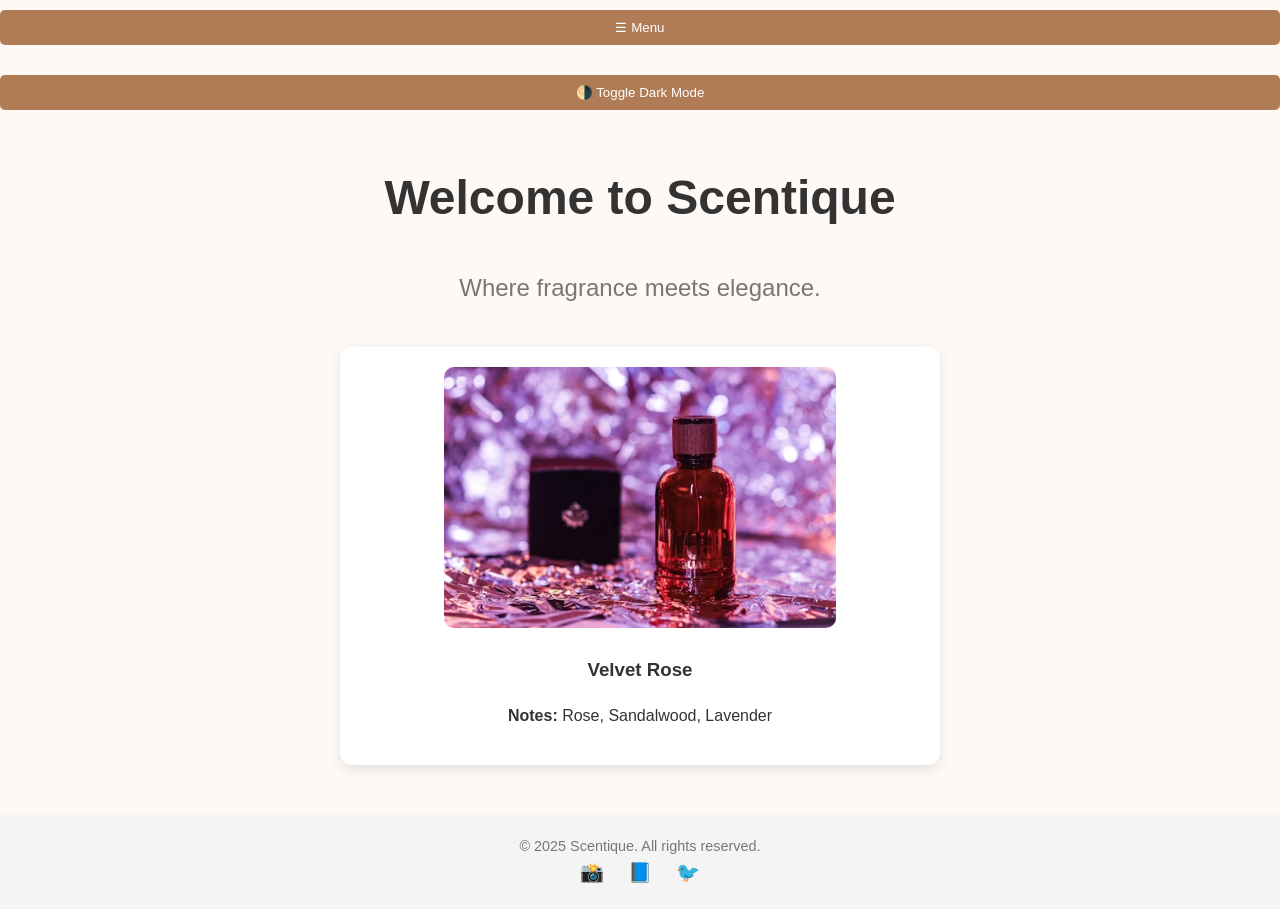
<file: index.html>
<!DOCTYPE html>
<html lang="en">
<head>
  <meta charset="UTF-8" />
  <title>Home - Scentique</title>
  <link rel="stylesheet" href="style.css" />
  <style>
    body {
      font-family: 'Segoe UI', sans-serif;
      margin: 0;
      padding: 0;
      transition: background 0.5s, color 0.5s;
    }

    .main-title {
      text-align: center;
      font-size: 3rem;
      margin-top: 30px;
    }

    .tagline {
      text-align: center;
      font-size: 1.5rem;
      color: #777;
      margin-bottom: 40px;
    }

    .slideshow-container {
      width: 90%;
      max-width: 600px;
      margin: 0 auto;
      text-align: center;
    }

    .card {
      padding: 20px;
      border-radius: 12px;
      background-color: #fff;
      box-shadow: 0 4px 12px rgba(0, 0, 0, 0.1);
      margin-bottom: 30px;
      transition: transform 0.3s ease;
    }

    .card:hover {
      transform: scale(1.03);
    }

    .fade-in {
      animation: fadeIn 1.2s ease-in;
    }

    @keyframes fadeIn {
      from { opacity: 0; transform: translateY(20px); }
      to   { opacity: 1; transform: translateY(0); }
    }

    footer {
      text-align: center;
      padding: 20px;
      margin-top: 50px;
      background-color: #f4f4f4;
      font-size: 0.9rem;
    }

    .social-icons a {
      text-decoration: none;
      font-size: 1.2rem;
      margin: 0 10px;
      color: #555;
      transition: color 0.3s ease;
    }

    .social-icons a:hover {
      color: #000;
    }
  </style>
</head>
<body>
  <button onclick="toggleMenu()">☰ Menu</button>
  <div id="sideMenu" class="side-menu">
    <a href="index.html">Home</a><br />
    <a href="about.html">About</a><br />
    <a href="shop.html">Shop</a><br />
    <a href="contact.html">Contact</a><br />
    <a href="faq.html">FAQ</a><br />
    <a href="login.php">Login</a><br />
    <a href="register.php">Register</a>
  </div>

  <button onclick="toggleTheme()">🌗 Toggle Dark Mode</button>

  <h1 class="main-title">Welcome to Scentique</h1>
  <p class="tagline">Where fragrance meets elegance.</p>

  <div class="slideshow-container">
    <div class="slide card fade-in">
      <img src="images/Velvet Rose.avif" alt="Velvet Rose" style="width: 70%; height: 50%; border-radius: 10px;" />
      <h3>Velvet Rose</h3>
      <p><strong>Notes:</strong> Rose, Sandalwood, Lavender</p>
    </div>
    <div class="slide card fade-in">
      <img src="images/Golden Hour.avif" alt="Vanilla Touch" style="width: 35%; height: 5%; border-radius: 10px;" />
      <h3>Vanilla Touch</h3>
      <p><strong>Notes:</strong> Vanilla, Bergamot, Musk</p>
    </div>
    <div class="slide card fade-in">
      <img src="images/Amber Mist.avif" alt="Amber Mist" style="width: 35%; height: 5%; border-radius: 10px;" />
      <h3>Amber Mist</h3>
      <p><strong>Notes:</strong> Amber, Patchouli, Cedarwood</p>
    </div>
  </div>

  <footer>
    &copy; 2025 Scentique. All rights reserved.
    <div class="social-icons">
      <a href="#" aria-label="Instagram">📸</a>
      <a href="#" aria-label="Facebook">📘</a>
      <a href="#" aria-label="Twitter">🐦</a>
    </div>
  </footer>

  <script>
    let slideIndex = 0;
    function showSlides() {
      let slides = document.getElementsByClassName("slide");
      for (let i = 0; i < slides.length; i++) {
        slides[i].style.display = "none";
      }
      slideIndex++;
      if (slideIndex > slides.length) slideIndex = 1;
      slides[slideIndex - 1].style.display = "block";
      setTimeout(showSlides, 3000);
    }
    showSlides();

    function toggleMenu() {
      document.getElementById("sideMenu").classList.toggle("open");
    }
    function toggleTheme() {
      document.body.classList.toggle("dark-mode");
    }
  </script>
</body>
</html>
</file>
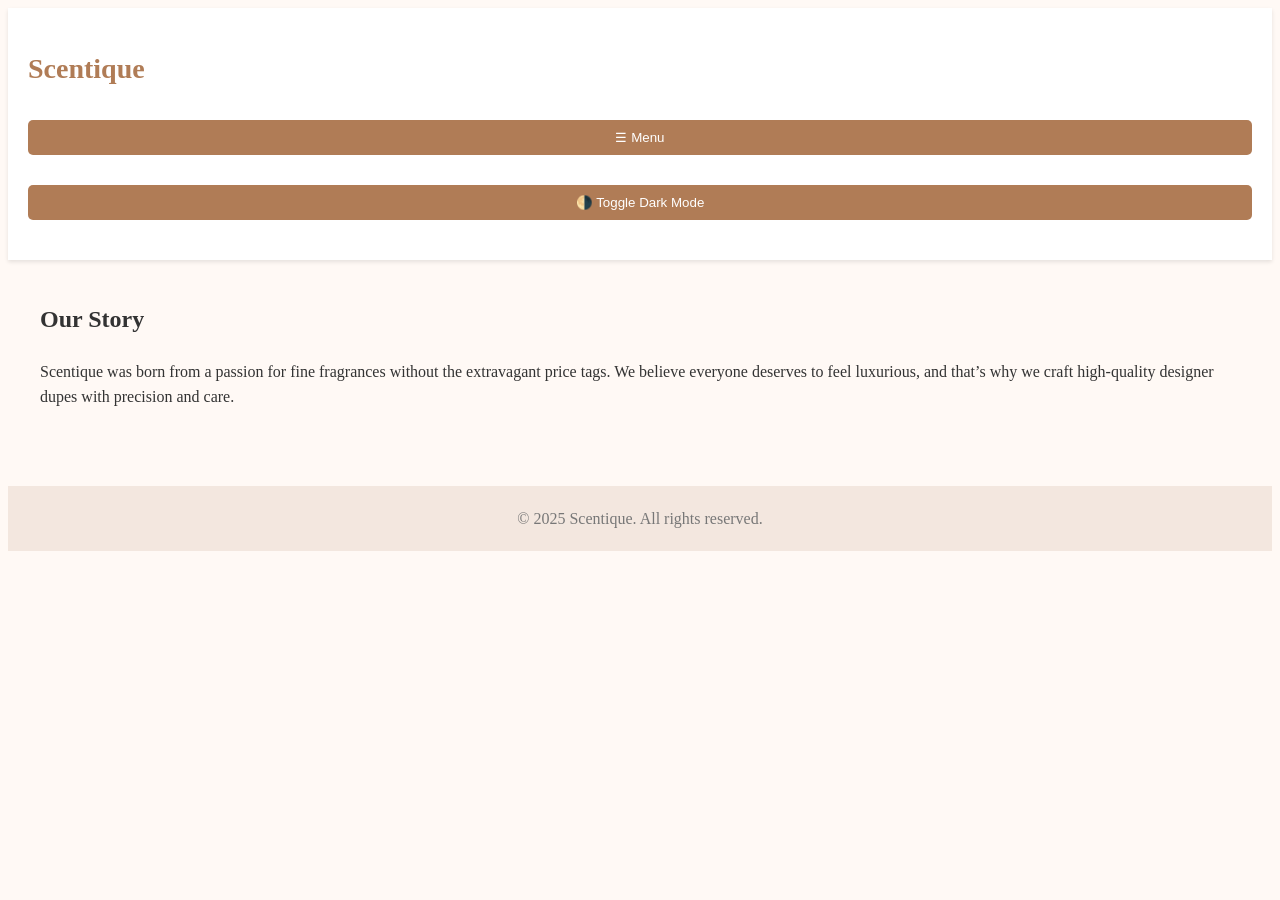
<file: about.html>
<!DOCTYPE html>
<html lang="en">
<head>
  <meta charset="UTF-8" />
  <title>About Us - Scentique</title>
  <link rel="stylesheet" href="style.css" />
</head>
<body>
  <header>
    <h1>Scentique</h1>
 <button onclick="toggleMenu()">☰ Menu</button>
<div id="sideMenu" class="side-menu">
  <a href="index.html">Home</a><br>
  <a href="about.html">About</a><br>
  <a href="shop.html">Shop</a><br>
  <a href="contact.html">Contact</a><br>
  <a href="login.php">Login</a><br />
  <a href="register.php">Register</a>
  <a href="faq.html">FAQ</a>
</div>

<button onclick="toggleTheme()">🌗 Toggle Dark Mode</button>
  </header>

  <div class="container">
    <h2>Our Story</h2>
    <p>Scentique was born from a passion for fine fragrances without the extravagant price tags. We believe everyone deserves to feel luxurious, and that’s why we craft high-quality designer dupes with precision and care.</p>
  </div>

  <footer>
    &copy; 2025 Scentique. All rights reserved.
  </footer>

<script>
  function toggleMenu() {
    document.getElementById("sideMenu").classList.toggle("open");
  }

  function toggleTheme() {
    document.body.classList.toggle("dark-mode");
  }
</script>

</body>
</html>
</file>
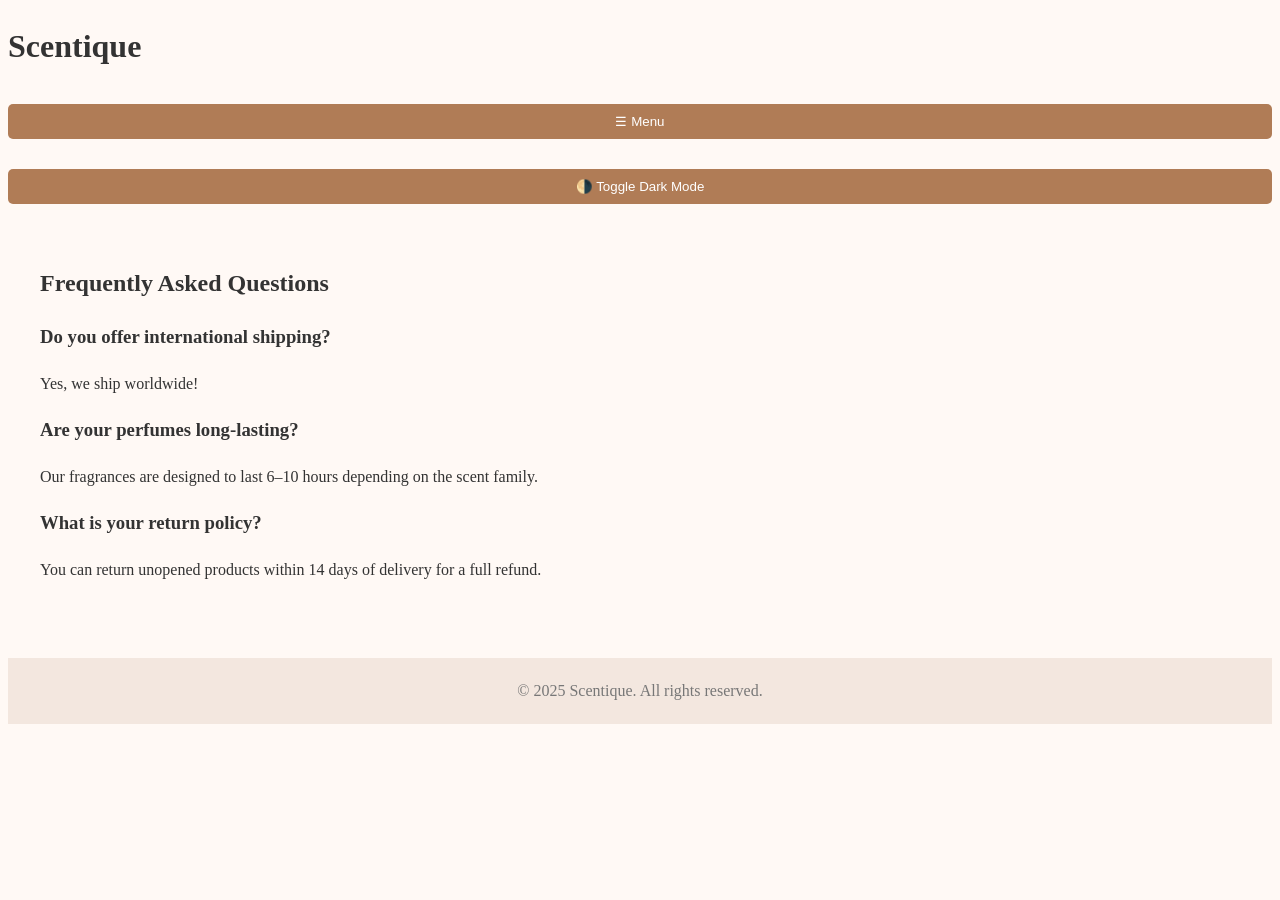
<file: faq.html>
<!DOCTYPE html>
<html lang="en">
<head>
  <meta charset="UTF-8" />
  <title>FAQ - Scentique</title>
  <link rel="stylesheet" href="style.css" />
</head>
<body>
    <h1>Scentique</h1>
   <button onclick="toggleMenu()">☰ Menu</button>
<div id="sideMenu" class="side-menu">
  <a href="index.html">Home</a><br>
  <a href="about.html">About</a><br>
  <a href="shop.html">Shop</a><br>
  <a href="contact.html">Contact</a><br>
  <a href="login.php">Login</a><br />
  <a href="register.php">Register</a><br />
  <a href="faq.html">FAQ</a>
</div>

<button onclick="toggleTheme()">🌗 Toggle Dark Mode</button>

  <div class="container">
    <h2>Frequently Asked Questions</h2>
    <h3>Do you offer international shipping?</h3>
    <p>Yes, we ship worldwide!</p>

    <h3>Are your perfumes long-lasting?</h3>
    <p>Our fragrances are designed to last 6–10 hours depending on the scent family.</p>

    <h3>What is your return policy?</h3>
    <p>You can return unopened products within 14 days of delivery for a full refund.</p>
  </div>

  <footer>
    &copy; 2025 Scentique. All rights reserved.
  </footer>

<script>
  function toggleMenu() {
    document.getElementById("sideMenu").classList.toggle("open");
  }

  function toggleTheme() {
    document.body.classList.toggle("dark-mode");
  }
</script>

</body>
</html>
</file>
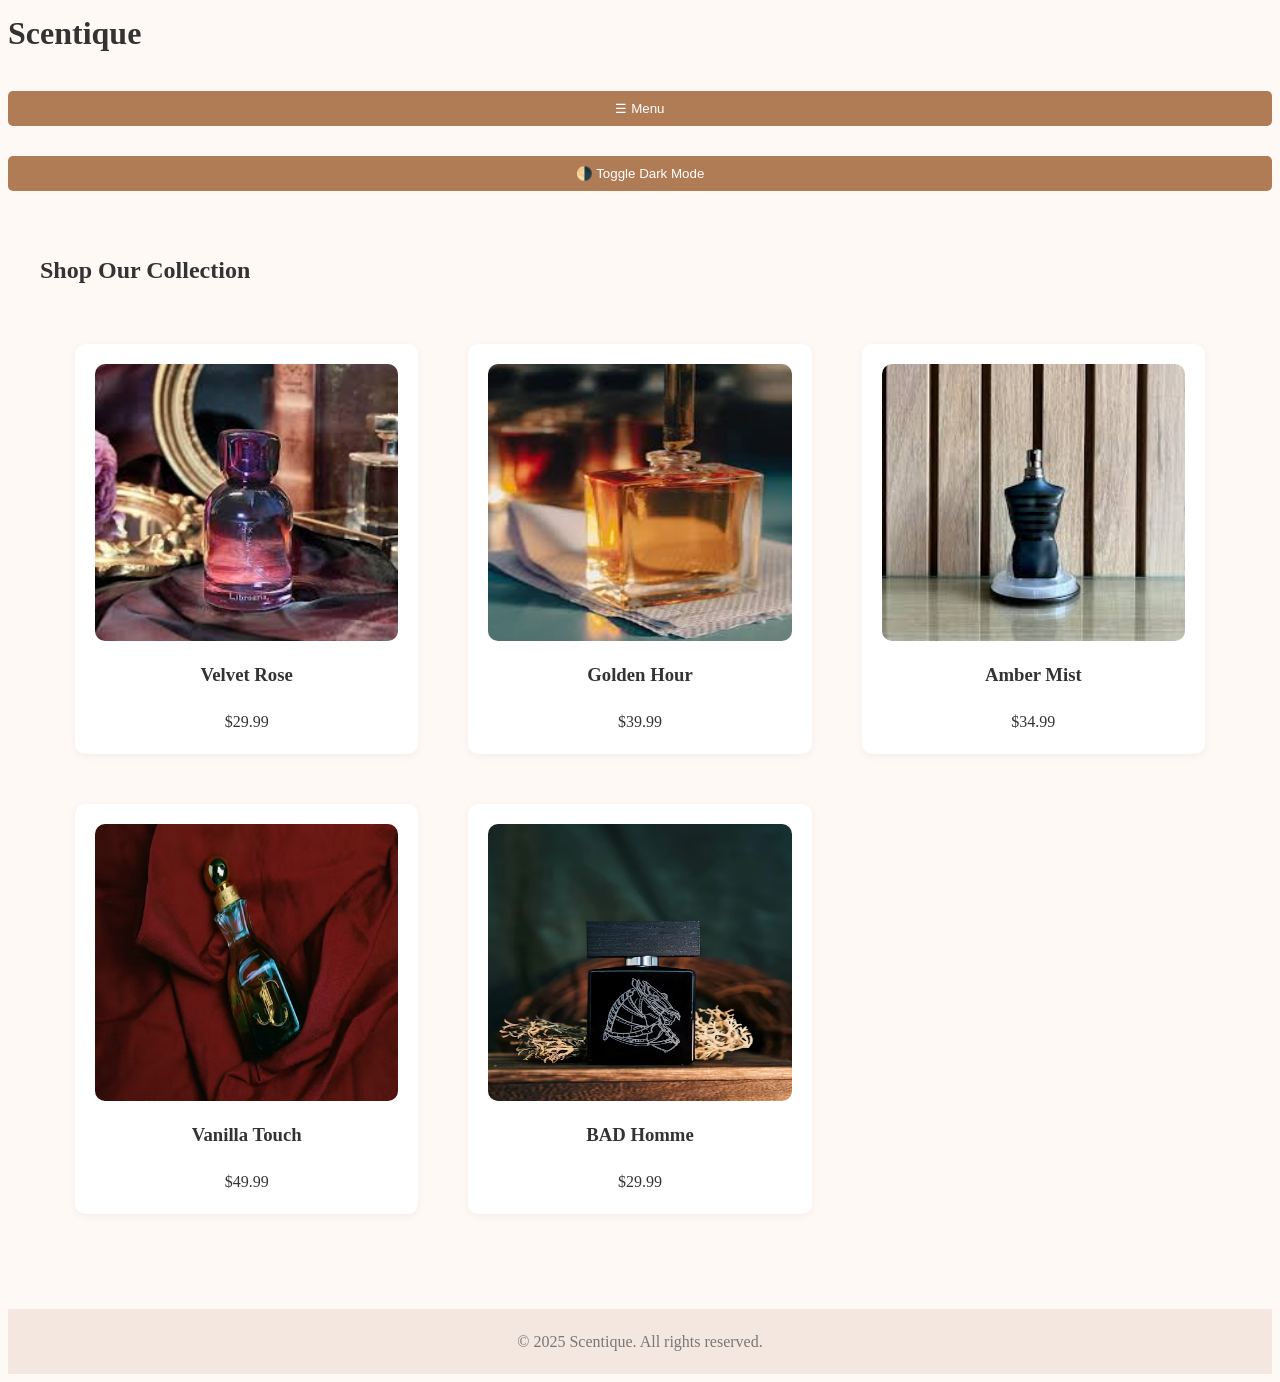
<file: shop.html>
<html lang="en">
<head>
  <meta charset="UTF-8" />
  <title>Shop - Scentique</title>
  <link rel="stylesheet" href="style.css" />
</head>
<body>
  <h1>Scentique</h1>
  <button onclick="toggleMenu()">☰ Menu</button>
  <div id="sideMenu" class="side-menu">
    <a href="index.html">Home</a><br />
    <a href="about.html">About</a><br />
    <a href="shop.html">Shop</a><br />
    <a href="contact.html">Contact</a><br />
    <a href="faq.html">FAQ</a><br />
    <a href="login.php">Login</a><br />
    <a href="register.php">Register</a>
  </div>

  <button onclick="toggleTheme()">🌗 Toggle Dark Mode</button>

  <div class="container">
    <h2>Shop Our Collection</h2>
    <div class="grid">
      <div class="card">
        <img
          src="images/Velvet Rose Shop.jpeg"
          alt="Velvet Rose"
          style="width: 100%; height: 75%; border-radius: 10px;"
        />
        <h3>Velvet Rose</h3>
        <p>$29.99</p>
        <button>Add to Cart</button>
      </div>
      <div class="card">
        <img
          src="images/Golden Hour Shop.jpeg"
          alt="Golden Hour"
          style="width: 100%; height: 75%; border-radius: 10px;"
        />
        <h3>Golden Hour</h3>
        <p>$39.99</p>
        <button>Add to Cart</button>
      </div>
      <div class="card">
        <img
          src="images/Amber Mist Shop.jpeg"
          alt="Amber Mist"
          style="width: 100%; height: 75%; border-radius: 10px;"
        />
        <h3>Amber Mist</h3>
        <p>$34.99</p>
        <button>Add to Cart</button>
      </div>
      <div class="card">
        <img
          src="images/Vanilla Touch Shop.avif"
          alt="Vanilla Touch"
          style="width: 100%; height: 75%; border-radius: 10px;"
        />
        <h3>Vanilla Touch</h3>
        <p>$49.99</p>
        <button>Add to Cart</button>
      </div>
      <div class="card">
        <img
          src="images/BAD Homme Shop.avif"
          alt="BAD Homme"
          style="width: 100%; height: 75%; border-radius: 10px;"
        />
        <h3>BAD Homme</h3>
        <p>$29.99</p>
        <button>Add to Cart</button>
      </div>
    </div>
  </div>

  <footer>&copy; 2025 Scentique. All rights reserved.</footer>

  <!-- Back to Top Button -->
  <button onclick="backToTop()" id="backToTopBtn" title="Go to top">↑ Top</button>

  <script>
    function toggleMenu() {
      document.getElementById("sideMenu").classList.toggle("open");
    }

    function toggleTheme() {
      document.body.classList.toggle("dark-mode");
    }

    const backToTopBtn = document.getElementById("backToTopBtn");

    window.onscroll = function () {
      if (
        document.body.scrollTop > 700||
        document.documentElement.scrollTop > 700
      ) {
        backToTopBtn.style.display = "block";
      } else {
        backToTopBtn.style.display = "none";
      }
    };

    function backToTop() {
      window.scrollTo({ top: 0, behavior: "smooth" });
    }
  </script>
</body>
</html>
</file>
<file: style.css>
{
  margin: 0;
  padding: 0;
  box-sizing: border-box;
  font-family: 'Helvetica Neue', sans-serif;
}

body {
  background-color: #fff9f5;
  color: #333;
  line-height: 1.6;
}

header {
  background-color: #fff;
  padding: 20px;
  box-shadow: 0 2px 4px rgba(0,0,0,0.1);
  position: sticky;
  top: 0;
  z-index: 1000;
}

header h1 {
  font-size: 28px;
  color: #b07c56;
}

nav {
  margin-top: 10px;
}

nav a {
  margin-right: 20px;
  text-decoration: none;
  color: #444;
  font-weight: bold;
}

nav a:hover {
  color: #b07c56;
}

.grid {
 display: grid;
  grid-template-columns: repeat(auto-fit, minmax(300px, 1fr));
  gap: 20px;
  padding: 20px;
}

footer {
  text-align: center;
  padding: 20px;
  background-color: #f3e7df;
  color: #777;
  margin-top: 40px;
}

.card {
  height: 370px;
  overflow: hidden;
  background-color: #fff;
  border-radius: 10px;
  padding: 20px;
  margin: 15px;
  box-shadow: 0 2px 8px rgba(0,0,0,0.05);
  text-align: center;
  transition: 0.3s ease;
}

.card:hover {
  transform: translateY(-5px);
}

.container {
   max-width: 1200px;
  margin: 0 auto;
  padding: 20px;
}

input, textarea, button {
  width: 100%;
  padding: 10px;
  margin: 10px 0 20px;
  border: 1px solid #ccc;
  border-radius: 5px;
}

button {
  background-color: #b07c56;
  color: white;
  border: none;
  cursor: pointer;
}

button:hover {
  background-color: #a06949;
}

.dark-mode {
  background-color: #121212;
  color: #f1f1f1;
}

.dark-mode a {
  color: #9dd1ff;
}

.dark-mode footer {
  background-color: #1e1e1e;
  color: #ccc;
  border-top: 1px solid #333;
}

.dark-mode .card {
  background-color: #fff;
  color: #333;
  box-shadow: 0 4px 12px rgba(0, 0, 0, 0.1);
}

.side-menu {
  display: none;
  position: fixed;
  top: 0; left: 0;
  height: 100%;
  width: 250px;
  background-color: #333;
  padding: 20px;
  color: white;
  z-index: 1000;
}

.side-menu.open {
  display: block;
}

.slideshow-container {
  text-align: center; /* centers inline/inline-block elements inside */
  max-width: 600px; /* or any max width you want */
  margin: 0 auto; /* centers the whole slideshow container horizontally */
}

.slide {
  display: none;
  max-width: 100%;  /* scale down image if bigger than container */
  height: auto;     /* keep aspect ratio */
  margin: 0 auto;   /* center each image block */
  border-radius: 8px; /* optional: rounded corners for nicer look */
  box-shadow: 0 2px 8px rgba(0,0,0,0.2);
}

#backToTopBtn {
  display: none;
  position: fixed;
  bottom: 20px;
  left: 50%;
  transform: translateX(-50%);
  z-index: 99;
  font-size: 14px;
  padding: 8px 12px;
  border: none;
  outline: none;
  background-color: #555;
  color: white;
  cursor: pointer;
  border-radius: 6px;
  width: auto;       
  max-width: 120px;  
  white-space: nowrap;
  transition: background-color 0.3s;
}

#backToTopBtn:hover {
  background-color: #333;
}
</file>
